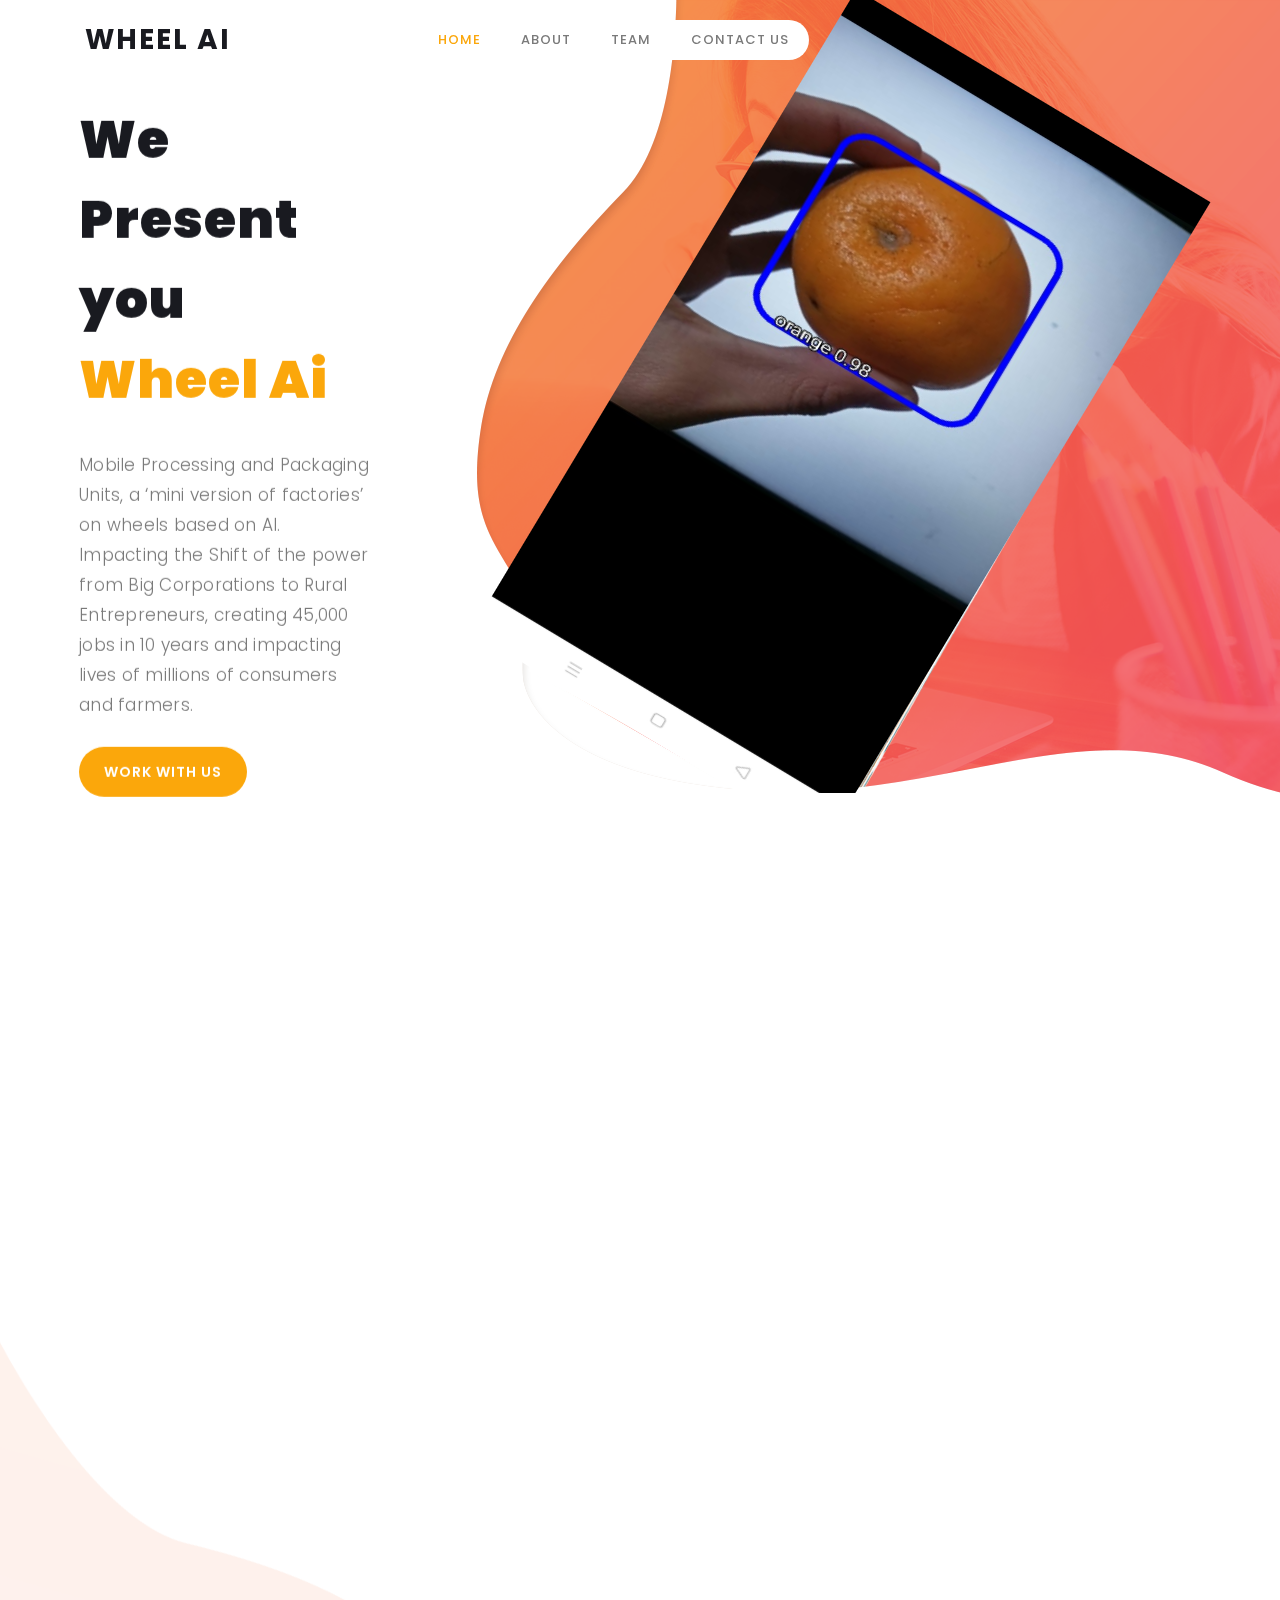
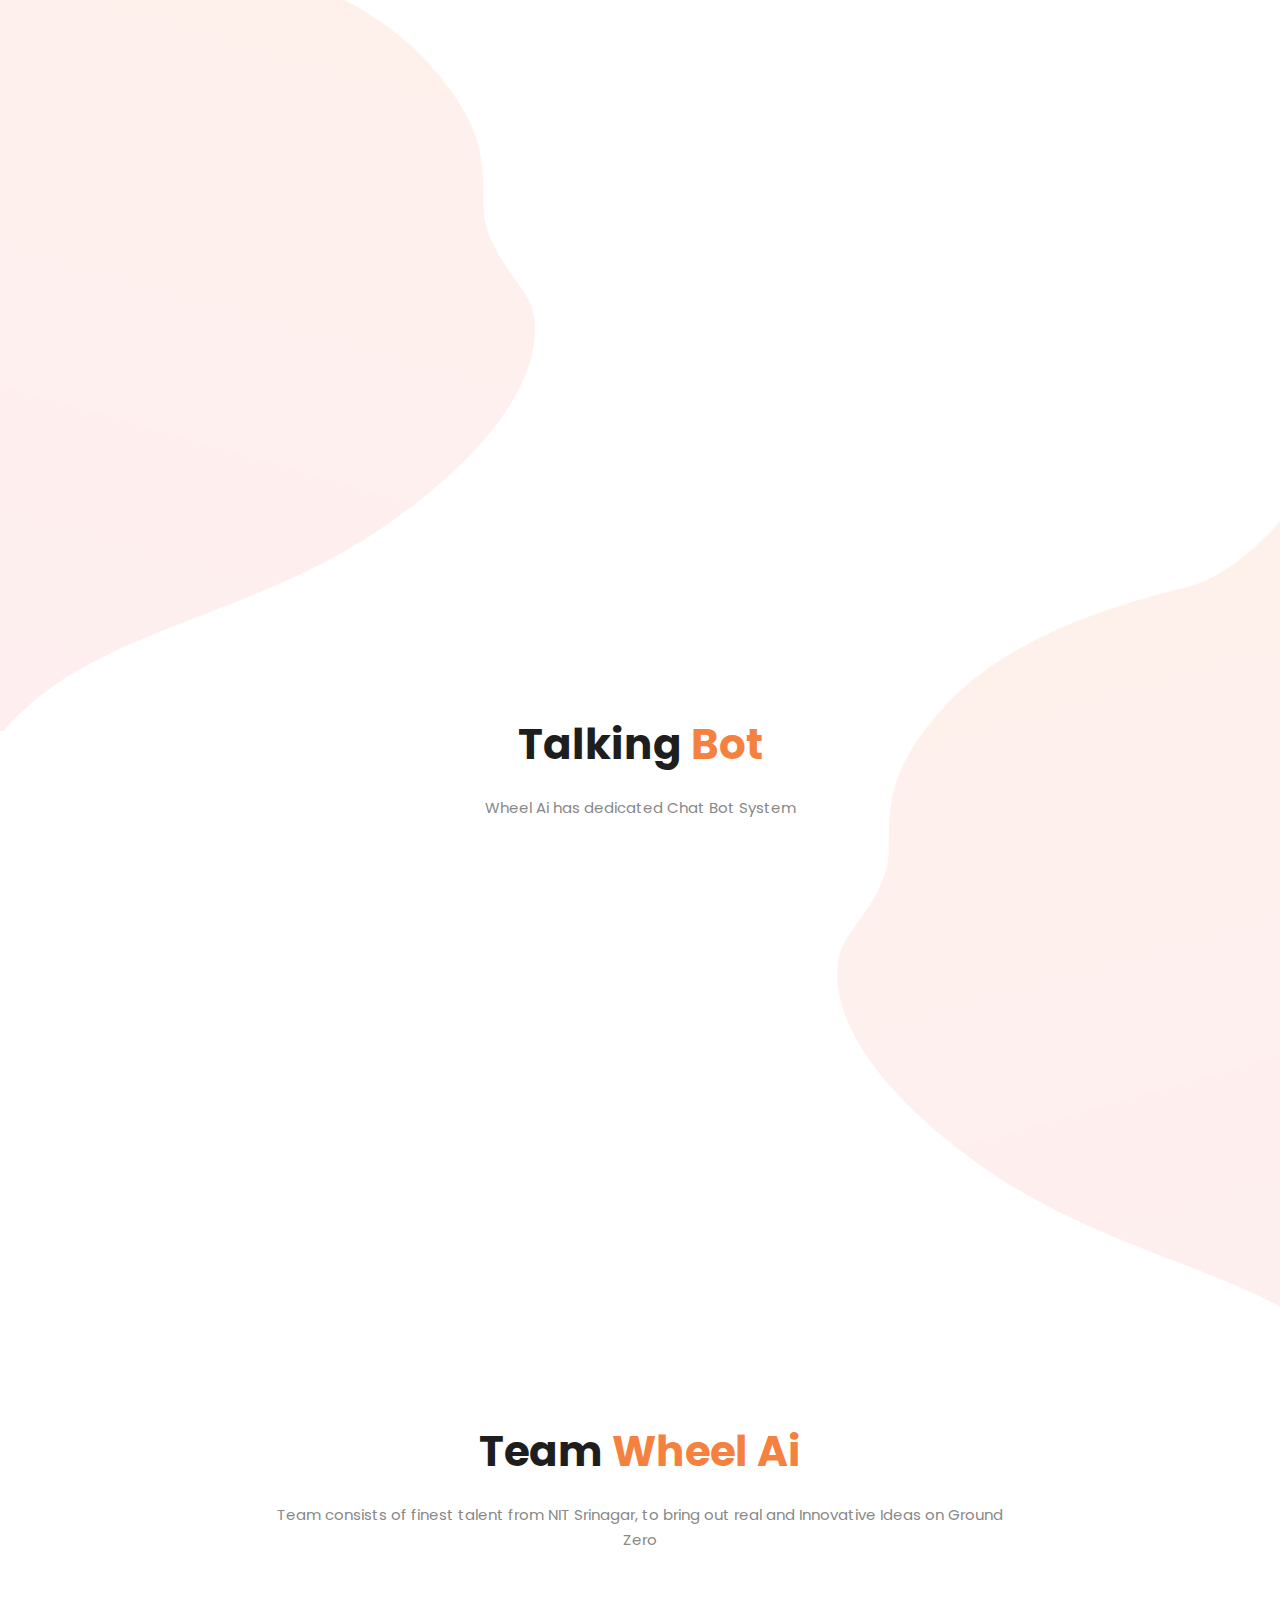
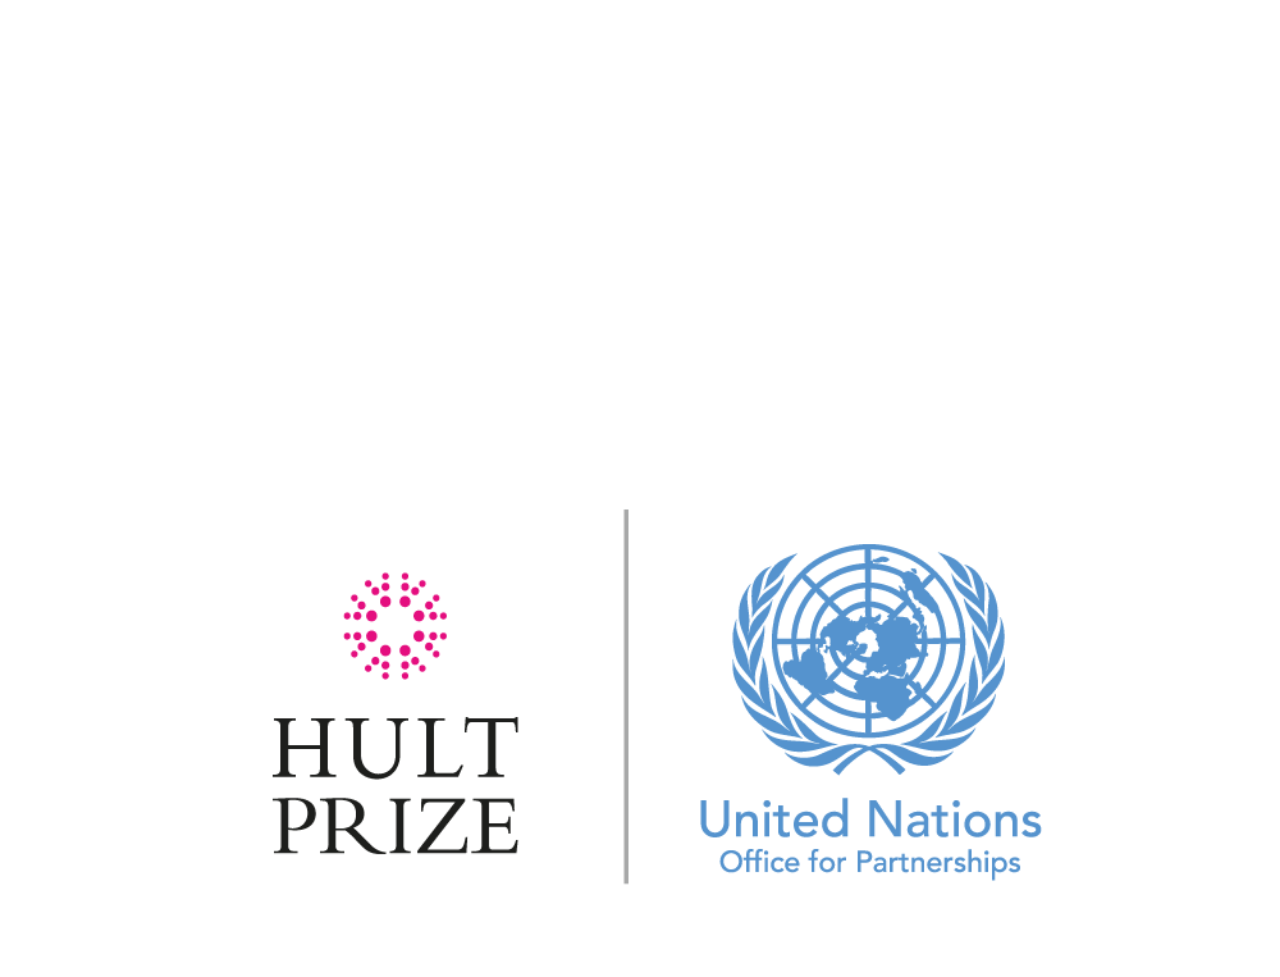
<file: index.html>
<!DOCTYPE html>
<html lang="en">

<head>

    <meta charset="utf-8">
    <meta name="viewport" content="width=device-width, initial-scale=1, shrink-to-fit=no">
    <meta name="description" content="">
    <meta name="author" content="TemplateMo">
    <link href="https://fonts.googleapis.com/css?family=Poppins:100,200,300,400,500,600,700,800,900&display=swap" rel="stylesheet">

    <title>Wheel Ai- Impacting the Lives of Millions </title>


    <!-- Additional CSS Files -->
    <link rel="stylesheet" type="text/css" href="assets/css/bootstrap.min.css">

    <link rel="stylesheet" type="text/css" href="assets/css/font-awesome.css">

    <link rel="stylesheet" href="assets/css/templatemo-lava.css">

    <link rel="stylesheet" href="assets/css/owl-carousel.css">
   

</head>

<body>

 
    <!-- ***** Header Area Start ***** -->
    <header class="header-area header-sticky">
        <div class="container">
            <div class="row">
                <div class="col-12">
                    <nav class="main-nav">
                        <!-- ***** Logo Start ***** -->
                        <a href="index.html" class="logo">

                            Wheel Ai
                        </a>
                        <!-- ***** Logo End ***** -->
                        <!-- ***** Menu Start ***** -->
                        <ul class="nav">
                            <li class="scroll-to-section"><a href="#welcome" class="menu-item">Home</a></li>
                            <li class="scroll-to-section"><a href="#about" class="menu-item">About</a></li>
                            <li class="scroll-to-section"><a href="#testimonials"menu-item">Team</a>
                             

<script type="text/javascript">
function googleTranslateElementInit() {
  new google.translate.TranslateElement({pageLanguage: 'en'}, 'google_translate_element');
}
</script>

<script type="text/javascript" src="//translate.google.com/translate_a/element.js?cb=googleTranslateElementInit"></script>
                          
                            
                            <li class="scroll-to-section"><a href="#contact-us" class="menu-item">Contact Us</a></li>
                        </ul>
                        <a class='menu-trigger'>
                            <span>Menu</span>
                        </a>
                        <!-- ***** Menu End ***** -->
                    </nav>
                </div>
            </div>
        </div>
    </header>
    <!-- ***** Header Area End ***** -->


    <!-- ***** Welcome Area Start ***** -->
    <div class="welcome-area" id="welcome">

        <!-- ***** Header Text Start ***** -->
        <div class="header-text">
            <div class="container">
                <div class="row">
                    <div class="left-text col-lg-6 col-md-12 col-sm-12 col-xs-12"
                        data-scroll-reveal="enter left move 30px over 0.6s after 0.4s">
                        <h1>We Present you <em>Wheel Ai</em></h1>
                        <p>Mobile Processing and Packaging Units, a ‘mini version of factories’ on wheels based on AI. Impacting the Shift of the power from Big Corporations to Rural Entrepreneurs, creating 45,000 jobs in 10 years and impacting lives of millions of consumers and farmers.</p> 
                        <a href="https://docs.google.com/forms/d/e/1FAIpQLScvNCoZc69O36l8xiuLDDFlhEYg1xiI6Q8uSjOM_eCl1Ydozw/viewform?usp=sf_link target="_blank" class="main-button-slider">WORK WITH US</a>
                    <div id="google_translate_element" style="margin-top: 50px;"></div>
                            </div>
                </div>
            </div>
        </div>
        <!-- ***** Header Text End ***** -->
    </div>
    <!-- ***** Welcome Area End ***** -->

    <!-- ***** Features Big Item Start ***** -->
    <section class="section" id="about">
        <div class="container">
            <div class="row">
                <div class="col-lg-4 col-md-6 col-sm-12 col-xs-12"
                    data-scroll-reveal="enter left move 30px over 0.6s after 0.4s">
                    <div class="features-item">
                        <div class="features-icon">
                            <h2>01</h2>
                            <img src="assets/images/features-icon-1.png" alt="">
                            <h4>Detection</h4>
                            <p>Classification of food on the basis of Shelf Life using Artificial Intelligence. Usage of Tensorflow, Open CV and SciKit Learn Model. Mobile Processing and Packaging Units, a ‘mini version of factories’ on wheels based on AI.</p>
                           
                        </div>
                    </div>
                </div>
                <div class="col-lg-4 col-md-6 col-sm-12 col-xs-12"
                    data-scroll-reveal="enter bottom move 30px over 0.6s after 0.4s">
                    <div class="features-item">
                        <div class="features-icon">
                            <h2>02</h2>
                            <img src="assets/images/features-icon-2.png" alt="">
                            <h4>Vaccuum Sealing</h4>
                            <p>Vacuum Sealing the food with longer shelf life to make it ready for transportation.​ To reduce pre-consumer food loss by increasing SHELF LIFE of farm produce using VACUUM PACKING.</p>
                           
                        </div>
                    </div>
                </div>
                <div class="col-lg-4 col-md-6 col-sm-12 col-xs-12"
                    data-scroll-reveal="enter right move 30px over 0.6s after 0.4s">
                    <div class="features-item">
                        <div class="features-icon">
                            <h2>03</h2>
                            <img src="assets/images/features-icon-3.png" alt="">
                            <h4>Transporatation</h4>
                            <p>Moving our Mobile Packaging units to next destination. To Decentralize Food processing Industry and Brands by letting rural youth to rent our ‘mobile packaging and processing units’ and thus create their own food brand. </p>
                          
                        </div>
                    </div>
                </div>
            </div>
        </div>
    </section>
    <!-- ***** Features Big Item End ***** -->

    <div class="left-image-decor"></div>

    <!-- ***** Features Big Item Start ***** -->
    <section class="section" id="promotion">
        <div class="container">
            <div class="row">
                <div class="left-image col-lg-5 col-md-12 col-sm-12 mobile-bottom-fix-big"
                    data-scroll-reveal="enter left move 30px over 0.6s after 0.4s">
                    <img src="assets/images/left-image.png" class="rounded img-fluid d-block mx-auto" alt="App">
                </div>
                <div class="right-text offset-lg-1 col-lg-6 col-md-12 col-sm-12 mobile-bottom-fix">
                    <ul>
                        <li data-scroll-reveal="enter right move 30px over 0.6s after 0.4s">
                            <img src="assets/images/about-icon-01.png" alt="">
                            <div class="text">
                                <h4>UNIQUE IDEA​</h4>
                                <p>A Unique and original idea of bringing the packaging and processing to farmers on wheels. We are using Open Source, Commercial Friendly Softwares.</p>
                            </div>
                        </li>
                        <li data-scroll-reveal="enter right move 30px over 0.6s after 0.5s">
                            <img src="assets/images/about-icon-02.png" alt="">
                            <div class="text">
                                <h4>A POSITIVE IMPACT​</h4>
                                <p>Has the potential of changing lives of million by saving farmers crops and generating employability in rural areas. ​</p>
                            </div>
                        </li>
                        <li data-scroll-reveal="enter right move 30px over 0.6s after 0.6s">
                            <img src="assets/images/about-icon-03.png" alt="">
                            <div class="text">
                                <h4>ENDING WORLD HUNGER​</h4>
                                <p>Has the potential of reducing world hunger by decreasing food loss and optimizing the food supply chain
                                </p>
                            </div>
                        </li>
                    </ul>
                </div>
            </div>
        </div>
    </section>
    <!-- ***** Features Big Item End ***** -->

    <div class="right-image-decor"></div>

       
             <!-- ***** Testimonials Starts ***** -->
    <section class="section" id="testimonials">
        <div class="container">
            <div class="row">
                <div class="col-lg-8 offset-lg-2">
                    <div class="center-heading">
                        <h2>Talking <em>Bot</em></h2>
                        <p>Wheel Ai has dedicated Chat Bot System</p>
                    </div>
                </div>
                <div class="col-lg-12 col-md-12 col-sm-12 mobile-bottom-fix-big"
                    data-scroll-reveal="enter left move 30px over 0.6s after 0.4s">
             <div clas="col-md-12" style="text-align: center;">
             <iframe
    allow="microphone;"
    width="350"
    height="430"
    src="https://console.dialogflow.com/api-client/demo/embedded/9c8f0d8c-dd4b-464d-abc9-c1b7d4e2d97a">
</iframe>
      
             </div>   
                </div>
            </div>
        </div>
        </section>
        
        
    <!-- ***** Testimonials Starts ***** -->
    <section class="section" id="testimonials">
        <div class="container">
            <div class="row">
                <div class="col-lg-8 offset-lg-2">
                    <div class="center-heading">
                        <h2>Team <em>Wheel Ai</em></h2>
                        <p>Team consists of finest talent from NIT Srinagar, to bring out real and Innovative Ideas on Ground Zero</p>
                    </div>
                </div>
                <div class="col-lg-10 col-md-12 col-sm-12 mobile-bottom-fix-big"
                    data-scroll-reveal="enter left move 30px over 0.6s after 0.4s">
                    <div class="owl-carousel owl-theme">
                        <div class="item service-item">
                            <div class="author">
                                <i><img src="assets/images/basar.png" alt="Basar Qari"></i>
                            </div>
                            <div class="testimonial-content">
                                <ul class="stars">
                                    <li><a href="https://www.facebook.com/qaribasar"><i class="fa fa-facebook"></i></a></li>
                                    <li><a href="https://www.linkedin.com/in/basarqari/"><i class="fa fa-linkedin"></i></a></li>
                                    <li><a href="https://www.instagram.com/basarqari/"><i class="fa fa-instagram"></i></a></li>
                                    <li><a href="https://twitter.com/qaribasar"><i class="fa fa-twitter"></i></a></li>
                                    
                                </ul>
                                <h4>Basar Qari</h4>
                                <p>“Basar is a Creative Full Stack Developer. He is handling the Software and Technical part of the Wheel Ai”</p>
                                <span>Software Developer</span>
                            </div>
                        </div>
                        <div class="item service-item">
                            <div class="author">
                                <i><img src="assets/images/faizan.png" alt="Faizan"></i>
                            </div>
                            <div class="testimonial-content">
                                <ul class="stars">
                                    <li><a href="https://www.facebook.com/mirfaizan1123581321"><i class="fa fa-facebook"></i></a></li>
                                    <li><a href="https://www.linkedin.com/in/faizan-nitsxr/"><i class="fa fa-linkedin"></i></a></li>
                                    <li><a href="https://www.instagram.com/_mirfaizan_/"><i class="fa fa-instagram"></i></a></li>
                                    
                                </ul>
                                <h4>Mir Faizan</h4>
                                <p>“Faizan is a Business Oriented Guy. He handles the Business and Logistics of our Startup”</p>
                                <span>Operations</span>
                            </div>
                        </div>
                        <div class="item service-item">
                            <div class="author">
                                <i><img src="assets/images/ruhail.png" alt="Ruhail"></i>
                            </div>
                            <div class="testimonial-content">
                                <ul class="stars">
                                     <li><a href="https://www.facebook.com/Ruhailjavaid"><i class="fa fa-facebook"></i></a></li>
                                   
                                    <li><a href="https://www.instagram.com/ruhail_gilkar/"><i class="fa fa-instagram"></i></a></li>
                                </ul>
                                <h4>Ruhail Javaid</h4>
                                <p>“Ruhail is giving a Practical Shape to the startup. He handles the Research and Market.”</p>
                                <span>Researcher</span>
                            </div>
                        </div>
                             
                    </div>
                </div>
            </div>
        </div>
                                <center>                   <img src="assets/images/hult.png" style="width: 80%; height: auto"> </center>
    </section>
    <!-- ***** Testimonials Ends ***** -->


   

    <!-- jQuery -->
    <script src="assets/js/jquery-2.1.0.min.js"></script>

    <!-- Bootstrap -->
    <script src="assets/js/popper.js"></script>
    <script src="assets/js/bootstrap.min.js"></script>

    <!-- Plugins -->
    <script src="assets/js/owl-carousel.js"></script>
    <script src="assets/js/scrollreveal.min.js"></script>
    <script src="assets/js/waypoints.min.js"></script>
    <script src="assets/js/jquery.counterup.min.js"></script>
    <script src="assets/js/imgfix.min.js"></script>

    <!-- Global Init -->
    <script src="assets/js/custom.js"></script>

</body>
</html>
</file>
<file: assets/css/templatemo-lava.css>
/*

Lava Landing Page

https://templatemo.com/tm-540-lava-landing-page

*/

/* ---------------------------------------------
Table of contents
------------------------------------------------
01. font & reset css
02. reset
03. global styles
04. header
05. welcome
06. features
07. testimonials
08. contact
09. footer
10. preloader

--------------------------------------------- */
/* 
---------------------------------------------
font & reset css
--------------------------------------------- 
*/
@import url("https://fonts.googleapis.com/css?family=Poppins:100,200,300,400,500,600,700,800,900");
/* 
---------------------------------------------
reset
--------------------------------------------- 
*/
html, body, div, span, applet, object, iframe, h1, h2, h3, h4, h5, h6, p, blockquote, div
pre, a, abbr, acronym, address, big, cite, code, del, dfn, em, font, img, ins, kbd, q,
s, samp, small, strike, strong, sub, sup, tt, var, b, u, i, center, dl, dt, dd, ol, ul, li,
figure, header, nav, section, article, aside, footer, figcaption {
  margin: 0;
  padding: 0;
  border: 0;
  outline: 0;
}

.clearfix:after {
  content: ".";
  display: block;
  clear: both;
  visibility: hidden;
  line-height: 0;
  height: 0;
}

.clearfix {
  display: inline-block;
}

html[xmlns] .clearfix {
  display: block;
}

* html .clearfix {
  height: 1%;
}

ul, li {
  padding: 0;
  margin: 0;
  list-style: none;
}

header, nav, section, article, aside, footer, hgroup {
  display: block;
}

* {
  box-sizing: border-box;
}

html, body {
  font-family: 'Poppins', sans-serif;
  font-weight: 400;
  background-color: #fff;
  font-size: 16px;
  -ms-text-size-adjust: 100%;
  -webkit-font-smoothing: antialiased;
  -moz-osx-font-smoothing: grayscale;
}

a {
  text-decoration: none !important;
}

h1, h2, h3, h4, h5, h6 {
  margin-top: 0px;
  margin-bottom: 0px;
}

ul {
  margin-bottom: 0px;
}

p {
  font-size: 15px;
  line-height: 25px;
  color: #888;
}

/* 
---------------------------------------------
global styles
--------------------------------------------- 
*/
html,
body {
  background: #fff;
  font-family: 'Poppins', sans-serif;
}

::selection {
  background: #f1556a;
  color: #fff;
}

::-moz-selection {
  background: #f1556a;
  color: #fff;
}

@media (max-width: 991px) {
  html, body {
    overflow-x: hidden;
  }
  .mobile-top-fix {
    margin-top: 30px;
    margin-bottom: 0px;
  }
  .mobile-bottom-fix {
    margin-bottom: 30px;
  }
  .mobile-bottom-fix-big {
    margin-bottom: 60px;
  }
}

a.main-button-slider {
  font-size: 14px;
  border-radius: 25px;
  padding: 15px 25px;
  background-color: #fba70b;
  text-transform: uppercase;
  color: #fff;
  font-weight: 600;
  letter-spacing: 1px;
  -webkit-transition: all 0.3s ease 0s;
  -moz-transition: all 0.3s ease 0s;
  -o-transition: all 0.3s ease 0s;
  transition: all 0.3s ease 0s;
}

a.main-button-slider:hover {
  background-color: #f1556a;
}

a.main-button {
  font-size: 14px;
  border-radius: 25px;
  padding: 15px 25px;
  background-color: #f4813f;
  text-transform: uppercase;
  color: #fff;
  font-weight: 600;
  letter-spacing: 1px;
  -webkit-transition: all 0.3s ease 0s;
  -moz-transition: all 0.3s ease 0s;
  -o-transition: all 0.3s ease 0s;
  transition: all 0.3s ease 0s;
}

a.main-button:hover {
  background-color: #f1556a;
}

button.main-button {
  outline: none;
  border: none;
  cursor: pointer;
  font-size: 14px;
  border-radius: 25px;
  padding: 15px 25px;
  background-color: #f4813f;
  text-transform: uppercase;
  color: #fff;
  font-weight: 600;
  letter-spacing: 1px;
  -webkit-transition: all 0.3s ease 0s;
  -moz-transition: all 0.3s ease 0s;
  -o-transition: all 0.3s ease 0s;
  transition: all 0.3s ease 0s;
}

button.main-button:hover {
  background-color: #f1556a;
}


.center-heading {
  margin-bottom: 70px;
}

.center-heading h2 {
  margin-top: 0px;
  text-align: center;
  font-size: 42px;
  font-weight: 700;
  color: #1e1e1e;
  margin-bottom: 25px;
}

.center-heading h2 em {
  font-style: normal;
  color: #f4813f;
}

.center-heading p {
  font-size: 15px;
  color: #888;
  text-align: center;
}


/* 
---------------------------------------------
header
--------------------------------------------- 
*/

.background-header {
  background-color: #fff;
  height: 80px!important;
  position: fixed!important;
  top: 0px;
  left: 0px;
  right: 0px;
  box-shadow: 0px 0px 10px rgba(0,0,0,0.15)!important;
}

.background-header .logo,
.background-header .main-nav .nav li a {
  color: #1e1e1e!important;
}

.background-header .main-nav .nav li:hover a {
  color: #fba70b!important;
}

.background-header .nav li a.active {
  color: #fba70b!important;
}

.header-area {
  position: absolute;
  top: 0px;
  left: 0px;
  right: 0px;
  z-index: 100;
  height: 100px;
  -webkit-transition: all .5s ease 0s;
  -moz-transition: all .5s ease 0s;
  -o-transition: all .5s ease 0s;
  transition: all .5s ease 0s;
}

.header-area .main-nav {
  min-height: 80px;
  background: transparent;
}

.header-area .main-nav .logo {
  line-height: 80px;
  color: #191a20;
  font-size: 28px;
  font-weight: 700;
  text-transform: uppercase;
  letter-spacing: 2px;
  float: left !important;
  -webkit-transition: all 0.3s ease 0s;
  -moz-transition: all 0.3s ease 0s;
  -o-transition: all 0.3s ease 0s;
  transition: all 0.3s ease 0s;
}


.header-area .main-nav .nav {
  float: left;
  margin-top: 27px;
  margin-left: 15%;
  margin-right: 0px;
  background-color: #fff;
  padding: 0px 20px;
  -webkit-transition: all 0.3s ease 0s;
  -moz-transition: all 0.3s ease 0s;
  -o-transition: all 0.3s ease 0s;
  transition: all 0.3s ease 0s;
  position: relative;
  z-index: 999;
}

.header-area .main-nav .nav li {
  padding-left: 20px;
  padding-right: 20px;
}

.header-area .main-nav .nav li:last-child {
  padding-right: 0px;
}

.header-area .main-nav .nav li a {
  display: block;
  font-weight: 500;
  font-size: 13px;
  color: #7a7a7a;
  text-transform: uppercase;
  -webkit-transition: all 0.3s ease 0s;
  -moz-transition: all 0.3s ease 0s;
  -o-transition: all 0.3s ease 0s;
  transition: all 0.3s ease 0s;
  height: 40px;
  line-height: 40px;
  border: transparent;
  letter-spacing: 1px;
}

.header-area .main-nav .nav li:hover a {
  color: #fba70b;
}

.header-area .main-nav .nav li.submenu {
  position: relative;
  padding-right: 35px;
}

.header-area .main-nav .nav li.submenu:after {
  font-family: FontAwesome;
  content: "\f107";
  font-size: 12px;
  color: #7a7a7a;
  position: absolute;
  right: 18px;
  top: 12px;
}

.header-area .main-nav .nav li.submenu ul {
  position: absolute;
  width: 200px;
  box-shadow: 0 2px 28px 0 rgba(0, 0, 0, 0.06);
  overflow: hidden;
  top: 40px;
  opacity: 0;
  transform: translateY(-2em);
  visibility: hidden;
  z-index: -1;
  transition: all 0.3s ease-in-out 0s, visibility 0s linear 0.3s, z-index 0s linear 0.01s;
}

.header-area .main-nav .nav li.submenu ul li {
  margin-left: 0px;
  padding-left: 0px;
  padding-right: 0px;
}

.header-area .main-nav .nav li.submenu ul li a {
  display: block;
  background: #fff;
  color: #7a7a7a!important;
  padding-left: 20px;
  height: 40px;
  line-height: 40px;
  -webkit-transition: all 0.3s ease 0s;
  -moz-transition: all 0.3s ease 0s;
  -o-transition: all 0.3s ease 0s;
  transition: all 0.3s ease 0s;
  position: relative;
  font-size: 13px;
  border-bottom: 1px solid #f5f5f5;
}

.header-area .main-nav .nav li.submenu ul li a:before {
  content: '';
  position: absolute;
  width: 0px;
  height: 40px;
  left: 0px;
  top: 0px;
  bottom: 0px;
  -webkit-transition: all 0.3s ease 0s;
  -moz-transition: all 0.3s ease 0s;
  -o-transition: all 0.3s ease 0s;
  transition: all 0.3s ease 0s;
  background: #fba70b;
}

.header-area .main-nav .nav li.submenu ul li a:hover {
  background: #fff;
  color: #fba70b!important;
  padding-left: 25px;
}

.header-area .main-nav .nav li.submenu ul li a:hover:before {
  width: 3px;
}

.header-area .main-nav .nav li.submenu:hover ul {
  visibility: visible;
  opacity: 1;
  z-index: 1;
  transform: translateY(0%);
  transition-delay: 0s, 0s, 0.3s;
}

.header-area .main-nav .menu-trigger {
  cursor: pointer;
  display: block;
  position: absolute;
  top: 23px;
  width: 32px;
  height: 40px;
  text-indent: -9999em;
  z-index: 99;
  right: 40px;
  display: none;
}

.header-area .main-nav .menu-trigger span,
.header-area .main-nav .menu-trigger span:before,
.header-area .main-nav .menu-trigger span:after {
  -moz-transition: all 0.4s;
  -o-transition: all 0.4s;
  -webkit-transition: all 0.4s;
  transition: all 0.4s;
  background-color: #1e1e1e;
  display: block;
  position: absolute;
  width: 30px;
  height: 2px;
  left: 0;
}

.background-header .main-nav .menu-trigger span,
.background-header .main-nav .menu-trigger span:before,
.background-header .main-nav .menu-trigger span:after {
  background-color: #1e1e1e;
}

.header-area .main-nav .menu-trigger span:before,
.header-area .main-nav .menu-trigger span:after {
  -moz-transition: all 0.4s;
  -o-transition: all 0.4s;
  -webkit-transition: all 0.4s;
  transition: all 0.4s;
  background-color: #1e1e1e;
  display: block;
  position: absolute;
  width: 30px;
  height: 2px;
  left: 0;
  width: 75%;
}

.background-header .main-nav .menu-trigger span:before,
.background-header .main-nav .menu-trigger span:after {
  background-color: #1e1e1e;
}

.header-area .main-nav .menu-trigger span:before,
.header-area .main-nav .menu-trigger span:after {
  content: "";
}

.header-area .main-nav .menu-trigger span {
  top: 16px;
}

.header-area .main-nav .menu-trigger span:before {
  -moz-transform-origin: 33% 100%;
  -ms-transform-origin: 33% 100%;
  -webkit-transform-origin: 33% 100%;
  transform-origin: 33% 100%;
  top: -10px;
  z-index: 10;
}

.header-area .main-nav .menu-trigger span:after {
  -moz-transform-origin: 33% 0;
  -ms-transform-origin: 33% 0;
  -webkit-transform-origin: 33% 0;
  transform-origin: 33% 0;
  top: 10px;
}

.header-area .main-nav .menu-trigger.active span,
.header-area .main-nav .menu-trigger.active span:before,
.header-area .main-nav .menu-trigger.active span:after {
  background-color: transparent;
  width: 100%;
}

.header-area .main-nav .menu-trigger.active span:before {
  -moz-transform: translateY(6px) translateX(1px) rotate(45deg);
  -ms-transform: translateY(6px) translateX(1px) rotate(45deg);
  -webkit-transform: translateY(6px) translateX(1px) rotate(45deg);
  transform: translateY(6px) translateX(1px) rotate(45deg);
  background-color: #1e1e1e;
}

.background-header .main-nav .menu-trigger.active span:before {
  background-color: #1e1e1e;
}

.header-area .main-nav .menu-trigger.active span:after {
  -moz-transform: translateY(-6px) translateX(1px) rotate(-45deg);
  -ms-transform: translateY(-6px) translateX(1px) rotate(-45deg);
  -webkit-transform: translateY(-6px) translateX(1px) rotate(-45deg);
  transform: translateY(-6px) translateX(1px) rotate(-45deg);
  background-color: #1e1e1e;
}

.background-header .main-nav .menu-trigger.active span:after {
  background-color: #1e1e1e;
}

.header-area.header-sticky {
  min-height: 80px;
}

.header-area.header-sticky .nav {
  margin-top: 20px !important;
}

.header-area.header-sticky .nav li a.active {
  color: #fba70b;
}

@media (max-width: 1200px) {
  .header-area .main-nav .nav li {
    padding-left: 12px;
    padding-right: 12px;
  }
  .header-area .main-nav:before {
    display: none;
  }
}

@media (max-width: 991px) {
  .logo {
    text-align: center;
    float: none!important;
  }
  .header-area {
    background-color: #f7f7f7;
    padding: 0px 15px;
    height: 80px;
    box-shadow: none;
    text-align: center;
  }
  .header-area .container {
    padding: 0px;
  }
  .header-area .logo {
    margin-left: 30px;
  }
  .header-area .menu-trigger {
    display: block !important;
  }
  .header-area .main-nav {
    overflow: hidden;
  }
  .header-area .main-nav .nav {
    float: none;
    width: 100%;
    margin-top: 0px !important;
    display: none;
    -webkit-transition: all 0s ease 0s;
    -moz-transition: all 0s ease 0s;
    -o-transition: all 0s ease 0s;
    transition: all 0s ease 0s;
    margin-left: 0px;
  }
  .header-area .main-nav .nav li:first-child {
    border-top: 1px solid #eee;
  }
  .header-area .main-nav .nav li {
    width: 100%;
    background: #fff;
    border-bottom: 1px solid #eee;
    padding-left: 0px !important;
    padding-right: 0px !important;
  }
  .header-area .main-nav .nav li a {
    height: 50px !important;
    line-height: 50px !important;
    padding: 0px !important;
    border: none !important;
    background: #f7f7f7 !important;
    color: #191a20 !important;
  }
  .header-area .main-nav .nav li a:hover {
    background: #eee !important;
    color: #fba70b!important;
  }
  .header-area .main-nav .nav li.submenu ul {
    position: relative;
    visibility: inherit;
    opacity: 1;
    z-index: 1;
    transform: translateY(0%);
    transition-delay: 0s, 0s, 0.3s;
    top: 0px;
    width: 100%;
    box-shadow: none;
    height: 0px;
  }
  .header-area .main-nav .nav li.submenu ul li a {
    font-size: 12px;
    font-weight: 400;
  }
  .header-area .main-nav .nav li.submenu ul li a:hover:before {
    width: 0px;
  }
  .header-area .main-nav .nav li.submenu ul.active {
    height: auto !important;
  }
  .header-area .main-nav .nav li.submenu:after {
    color: #3B566E;
    right: 25px;
    font-size: 14px;
    top: 15px;
  }
  .header-area .main-nav .nav li.submenu:hover ul, .header-area .main-nav .nav li.submenu:focus ul {
    height: 0px;
  }
}

@media (min-width: 992px) {
  .header-area .main-nav .nav {
    display: flex !important;
  }
}


/* 
---------------------------------------------
welcome
--------------------------------------------- 
*/
.welcome-area {
  width: 100%;
  height: 100vh;
  min-height: 793px;
  background-image: url(../images/banner-bg.png);
  background-repeat: no-repeat;
  background-position: right top;
}

.welcome-area .header-text .left-text {
  position: relative;
  align-self: center;
  margin-top: 35%;
  transform: perspective(1px) translateY(-30%) !important;
}

.welcome-area .header-text h1 {
  font-weight: 900;
  font-size: 52px;
  line-height: 80px;
  letter-spacing: 1px;
  margin-bottom: 30px;
  color: #191a20;
}

.welcome-area .header-text h1 em {
  font-style: normal;
  color: #fba70b;
}

.welcome-area .header-text p {
  font-weight: 300;
  font-size: 17px;
  color: #7a7a7a;
  line-height: 30px;
  letter-spacing: 0.25px;
  margin-bottom: 40px;
  position: relative;
}

@media (max-width: 1420px) {
  .welcome-area .header-text {
    width: 70%;
    margin-left: 5%;
  }
}

@media (max-width: 1320px) {
  .welcome-area .header-text .left-text {
    margin-top: 50%;
  }
  .welcome-area .header-text {
    width: 50%;
    margin-left: 5%;
  }
}

@media (max-width: 1140px) {
  .welcome-area {
    height: auto;
  }
  .welcome-area .header-text {       
    width: 92%;
    padding-top: 793px;
  }
  .welcome-area .header-text .left-text {
    margin-top: 5%;
    transform: none !important;
  }
}
@media (max-width: 810px) {
  .welcome-area {
    background-size: contain;
  }

  .welcome-area .header-text {
    padding-top: 100%;
    margin-left: 0;
  }
    
  .container-fluid .col-md-12 {
    margin-right: 0px;
    padding-right: 0px;
  }
}

/*
---------------------------------------------
about
---------------------------------------------
*/

#about {
  padding: 100px 0px;
  position: relative;
  z-index: 9;
}

@media (max-width: 992px) {
  .features-item {
    margin-bottom: 45px;
  }
}

.features-item {
  border-radius: 5px;
  padding: 60px 30px;
  text-align: center;
  box-shadow: 0px 0px 10px rgba(0,0,0,0.1);
}

.features-item h2 {
  z-index: 9;
  position: absolute;
  top: 15px;
  left: 45px;
  font-size: 100px;
  font-weight: 600;
  color: #fdefe9;
}

.features-item img {
  z-index: 10;
  position: relative;
  max-width: 100%;
  margin-bottom: 40px;
}

.features-item h4 {
  margin-top: 0px;
  font-size: 22px;
  color: #1e1e1e;
  margin-bottom: 25px;
}

.features-item .main-button {
  margin-top: 35px;
  display: inline-block;
}


/*
---------------------------------------------
promotion
---------------------------------------------
*/

.left-image-decor {
  background-image: url(../images/left-bg-decor.png);
  background-repeat: no-repeat;
  position: absolute;
  width: 100%;
  display: inline-block;
  height: 110%;
  margin-top: -200px;
}

#promotion {
  padding: 100px 0px;
}

#promotion .left-image {
  align-self: center;
}

#promotion .right-text ul {
  padding: 0;
  margin: 0;
}

#promotion .right-text ul li {
  display: inline-block;
  margin-bottom: 60px;
}

#promotion .right-text ul li:last-child {
  margin-bottom: 0px;
}

#promotion .right-text img {
  display: inline-block;
  float: left;
  margin-right: 30px;
}

#promotion .right-text h4 {
  font-size: 22px;
  color: #1e1e1e;
  margin-bottom: 15px;
  margin-top: 3px;
}


/*
--------------------------------------------
testimonials
--------------------------------------------
*/
.right-image-decor {
  background-image: url(../images/right-bg-decor.png);
  background-repeat: no-repeat;
  background-position: right center;
  position: absolute;
  width: 100%;
  display: inline-block;
  height: 110%;
  margin-top: -200px;
}

#testimonials {
  padding-top: 100px;
  position: relative;
  z-index: 9;
}

#testimonials .item {
  position: relative;
}

#testimonials .item .testimonial-content {
  background: rgb(244,129,63);
  background: linear-gradient(145deg, rgba(244,129,63,1) 0%, rgba(241,85,106,1) 100%);
  margin-left: 60px;
  padding: 40px 30px;
  text-align: center;
  border-radius: 5px;
}

#testimonials .item .testimonial-content ul li {
  display: inline-block;
  margin: 0px 1px;
}

#testimonials .item .testimonial-content ul li i {
  color: #fff;
  font-size: 13px;
}

#testimonials .item .testimonial-content h4 {
  font-size: 22px;
  margin-top: 20px;
  color: #fff;
}

#testimonials .item .testimonial-content p {
  color: #fff;
  font-style: italic;
  font-weight: 200;
  margin: 20px 0px 15px 0px;
}

#testimonials .item .testimonial-content span {
  color: #fff;
  font-weight: 200;
  font-size: 13px;
}

#testimonials .author img {
  max-width: 120px;
  margin-bottom: -60px;
}

.owl-carousel .owl-nav button.owl-next span {
  z-index: 10;
  top: 45%;
  border-radius: 10px;
  font-size: 46px;
  color: #fff;
  right: -210px;
  width: 80px;
  height: 80px;
  line-height: 80px;
  text-align: center;
  display: inline-block;
  background: rgb(244,129,63);
  background: linear-gradient(145deg, rgba(244,129,63,1) 0%, rgba(241,85,106,1) 100%);
  position: absolute;
}

.owl-carousel .owl-nav button.owl-prev span {
  z-index: 9;
  top: 30%;
  border-radius: 10px;
  font-size: 46px;
  color: #fff;
  right: -150px;
  width: 80px;
  height: 80px;
  line-height: 80px;
  text-align: center;
  display: inline-block;
  background: rgb(244,129,63);
  background: linear-gradient(145deg, rgba(244,129,63,1) 0%, rgba(241,85,106,1) 100%);
  position: absolute;
}

@media screen and (max-width: 1060px) {
  .owl-carousel .owl-nav {
    display: none!important;
  }
}

/* 
---------------------------------------------
footer
--------------------------------------------- 
*/

@media (max-width: 992px) {
  footer {
    padding-top: 0px!important;
    margin-top: 0px!important;
  }
  .contact-form {
    margin-bottom: 45px;
  }
  footer .right-content {
    text-align: center;
  }
  footer .footer-content {
    padding: 60px 0px!important;
  }
}

footer {
  margin-top: 10px;
  padding-top: 80px;
  background-image: url(../images/footer-bg.png);
  background-repeat: no-repeat;
  background-position: center center;
  background-size: cover;
  width: 100%;
}

footer .footer-content {
  padding: 120px 0px;
}

.contact-form {
  position: relative;
  z-index: 10;
  padding: 45px;
  border-radius: 5px;
  background-color: #fff;
  box-shadow: 0px 0px 10px rgba(0,0,0,0.1);
  
}

footer .right-content {
  align-self: center;
}

.contact-form input,
.contact-form textarea {
  color: #777;
  font-size: 13px;
  border: 1px solid #eee;
  background-color: #f7f7f7;
  border-radius: 5px;
  width: 100%;
  height: 50px;
  outline: none;
  padding-left: 20px;
  padding-right: 20px;
  -webkit-appearance: none;
  -moz-appearance: none;
  appearance: none;
  margin-bottom: 30px;
}

.contact-form textarea {
  height: 150px;
  resize: none;
  padding: 20px;
}

.contact-form {
  text-align: center;
}

.contact-form ::-webkit-input-placeholder { /* Edge */
  color: #7a7a7a;
}

.contact-form :-ms-input-placeholder { /* Internet Explorer 10-11 */
  color: #7a7a7a;
}

.contact-form ::placeholder {
  color: #7a7a7a;
}

.footer-content .right-content {
  color: #fff;
}

.footer-content .right-content h2 {
  margin-top: 0px;
  margin-bottom: 30px;
  font-size: 42px;
  text-transform: capitalize;
  font-weight: 700;
  letter-spacing: 1px;
}

.footer-content .right-content h2 em {
  font-style: normal;
  color: #fba70b;
}

.footer-content .right-content p {
  color: #FFF;
}

.footer-content .right-content a {
  color: #FFF;
}

.footer-content .right-content a:hover {
  color: #FC3;
}

footer .social {
  overflow: hidden;
  margin-top: 30px;
}

footer .social li:first-child {
  margin-left: 0px;
}

footer .social li {
  margin: 0px 7.5px;
  display: inline-block;
}

footer .social li a {
  color: #fff;
  text-align: center;
  background-color: transparent;
  border: 1px solid #fff;
  width: 44px;
  height: 44px;
  line-height: 44px;
  border-radius: 50%;
  display: inline-block;
  font-size: 16px;
  -webkit-transition: all 0.3s ease 0s;
  -moz-transition: all 0.3s ease 0s;
  -o-transition: all 0.3s ease 0s;
  transition: all 0.3s ease 0s;
}

footer .social li a:hover {
  background-color: #fba70b;
  border-color: #fba70b;
  color: #fff;
}

footer .copyright {
  margin-top: 10px;
  font-weight: 400;
  font-size: 15px;
  color: #4a4a4a;
  letter-spacing: 0.88px;
  text-transform: capitalize;
}

footer .sub-footer {
  padding: 60px 0px;
  border-top: 1px solid rgba(250,250,250,0.3);
  text-align: center;
}

footer .sub-footer a {
	color: #FFF;
}

footer .sub-footer a:hover {
	color: #FC3;
}

footer .sub-footer p {
  color: #fff;
  font-size: 15px;
  font-weight: 300;
  letter-spacing: 0.5px;
}

@media (max-width: 991px) {
  footer .copyright {
    text-align: center;
  }
  footer .social {
    text-align: center;
  }
}

/* 
---------------------------------------------
preloader
--------------------------------------------- 
*/
#preloader {
  overflow: hidden;
  background-image: linear-gradient(145deg, #f4813f 0%, #f1556a 100%);
  left: 0;
  right: 0;
  top: 0;
  bottom: 0;
  position: fixed;
  z-index: 9999;
  color: #fff;
}

#preloader .jumper {
  left: 0;
  top: 0;
  right: 0;
  bottom: 0;
  display: block;
  position: absolute;
  margin: auto;
  width: 50px;
  height: 50px;
}

#preloader .jumper > div {
  background-color: #fff;
  width: 10px;
  height: 10px;
  border-radius: 100%;
  -webkit-animation-fill-mode: both;
  animation-fill-mode: both;
  position: absolute;
  opacity: 0;
  width: 50px;
  height: 50px;
  -webkit-animation: jumper 1s 0s linear infinite;
  animation: jumper 1s 0s linear infinite;
}

#preloader .jumper > div:nth-child(2) {
  -webkit-animation-delay: 0.33333s;
  animation-delay: 0.33333s;
}

#preloader .jumper > div:nth-child(3) {
  -webkit-animation-delay: 0.66666s;
  animation-delay: 0.66666s;
}

@-webkit-keyframes jumper {
  0% {
    opacity: 0;
    -webkit-transform: scale(0);
    transform: scale(0);
  }
  5% {
    opacity: 1;
  }
  100% {
    -webkit-transform: scale(1);
    transform: scale(1);
    opacity: 0;
  }
}

@keyframes jumper {
  0% {
    opacity: 0;
    -webkit-transform: scale(0);
    transform: scale(0);
  }
  5% {
    opacity: 1;
  }
  100% {
    opacity: 0;
  }
}


.header-area.header-sticky .nav {
  border-radius: 20px;
}
</file>
<file: assets/css/owl-carousel.css>
/**
 * Owl Carousel v2.3.4
 * Copyright 2013-2018 David Deutsch
 * Licensed under: SEE LICENSE IN https://github.com/OwlCarousel2/OwlCarousel2/blob/master/LICENSE
 */
/*
 *  Owl Carousel - Core
 */
.owl-carousel {
  display: none;
  width: 100%;
  -webkit-tap-highlight-color: transparent;
  /* position relative and z-index fix webkit rendering fonts issue */
  position: relative;
  z-index: 1; }
  .owl-carousel .owl-stage {
    position: relative;
    -ms-touch-action: pan-Y;
    touch-action: manipulation;
    -moz-backface-visibility: hidden;
    /* fix firefox animation glitch */ }
  .owl-carousel .owl-stage:after {
    content: ".";
    display: block;
    clear: both;
    visibility: hidden;
    line-height: 0;
    height: 0; }
  .owl-carousel .owl-stage-outer {
    position: relative;
    overflow: hidden;
    /* fix for flashing background */
    -webkit-transform: translate3d(0px, 0px, 0px); }
  .owl-carousel .owl-wrapper,
  .owl-carousel .owl-item {
    -webkit-backface-visibility: hidden;
    -moz-backface-visibility: hidden;
    -ms-backface-visibility: hidden;
    -webkit-transform: translate3d(0, 0, 0);
    -moz-transform: translate3d(0, 0, 0);
    -ms-transform: translate3d(0, 0, 0); }
  .owl-carousel .owl-item {
    position: relative;
    min-height: 1px;
    float: left;
    -webkit-backface-visibility: hidden;
    -webkit-tap-highlight-color: transparent;
    -webkit-touch-callout: none; }
  .owl-carousel .owl-item img {
    display: block;
    width: 100%; }
  .owl-carousel .owl-nav.disabled,
  .owl-carousel .owl-dots.disabled {
    display: none; }
  .owl-carousel .owl-nav .owl-prev,
  .owl-carousel .owl-nav .owl-next,
  .owl-carousel .owl-dot {
    cursor: pointer;
    -webkit-user-select: none;
    -khtml-user-select: none;
    -moz-user-select: none;
    -ms-user-select: none;
    user-select: none; }
  .owl-carousel .owl-nav button.owl-prev,
  .owl-carousel .owl-nav button.owl-next,
  .owl-carousel button.owl-dot {
    background: none;
    color: inherit;
    border: none;
    padding: 0 !important;
    font: inherit; }
  .owl-carousel.owl-loaded {
    display: block; }
  .owl-carousel.owl-loading {
    opacity: 0;
    display: block; }
  .owl-carousel.owl-hidden {
    opacity: 0; }
  .owl-carousel.owl-refresh .owl-item {
    visibility: hidden; }
  .owl-carousel.owl-drag .owl-item {
    -ms-touch-action: pan-y;
        touch-action: pan-y;
    -webkit-user-select: none;
    -moz-user-select: none;
    -ms-user-select: none;
    user-select: none; }
  .owl-carousel.owl-grab {
    cursor: move;
    cursor: grab; }
  .owl-carousel.owl-rtl {
    direction: rtl; }
  .owl-carousel.owl-rtl .owl-item {
    float: right; }

/* No Js */
.no-js .owl-carousel {
  display: block; }

/*
 *  Owl Carousel - Animate Plugin
 */
.owl-carousel .animated {
  animation-duration: 1000ms;
  animation-fill-mode: both; }

.owl-carousel .owl-animated-in {
  z-index: 0; }

.owl-carousel .owl-animated-out {
  z-index: 1; }

.owl-carousel .fadeOut {
  animation-name: fadeOut; }

@keyframes fadeOut {
  0% {
    opacity: 1; }
  100% {
    opacity: 0; } }

/*
 * 	Owl Carousel - Auto Height Plugin
 */
.owl-height {
  transition: height 500ms ease-in-out; }

/*
 * 	Owl Carousel - Lazy Load Plugin
 */
.owl-carousel .owl-item {
  /**
			This is introduced due to a bug in IE11 where lazy loading combined with autoheight plugin causes a wrong
			calculation of the height of the owl-item that breaks page layouts
		 */ }
  .owl-carousel .owl-item .owl-lazy {
    opacity: 0;
    transition: opacity 400ms ease; }
  .owl-carousel .owl-item .owl-lazy[src^=""], .owl-carousel .owl-item .owl-lazy:not([src]) {
    max-height: 0; }
  .owl-carousel .owl-item img.owl-lazy {
    transform-style: preserve-3d; }

/*
 * 	Owl Carousel - Video Plugin
 */
.owl-carousel .owl-video-wrapper {
  position: relative;
  height: 100%;
  background: #000; }

.owl-carousel .owl-video-play-icon {
  position: absolute;
  height: 80px;
  width: 80px;
  left: 50%;
  top: 50%;
  margin-left: -40px;
  margin-top: -40px;
  background: url("owl.video.play.png") no-repeat;
  cursor: pointer;
  z-index: 1;
  -webkit-backface-visibility: hidden;
  transition: transform 100ms ease; }

.owl-carousel .owl-video-play-icon:hover {
  -ms-transform: scale(1.3, 1.3);
      transform: scale(1.3, 1.3); }

.owl-carousel .owl-video-playing .owl-video-tn,
.owl-carousel .owl-video-playing .owl-video-play-icon {
  display: none; }

.owl-carousel .owl-video-tn {
  opacity: 0;
  height: 100%;
  background-position: center center;
  background-repeat: no-repeat;
  background-size: contain;
  transition: opacity 400ms ease; }

.owl-carousel .owl-video-frame {
  position: relative;
  z-index: 1;
  height: 100%;
  width: 100%; }
</file>
